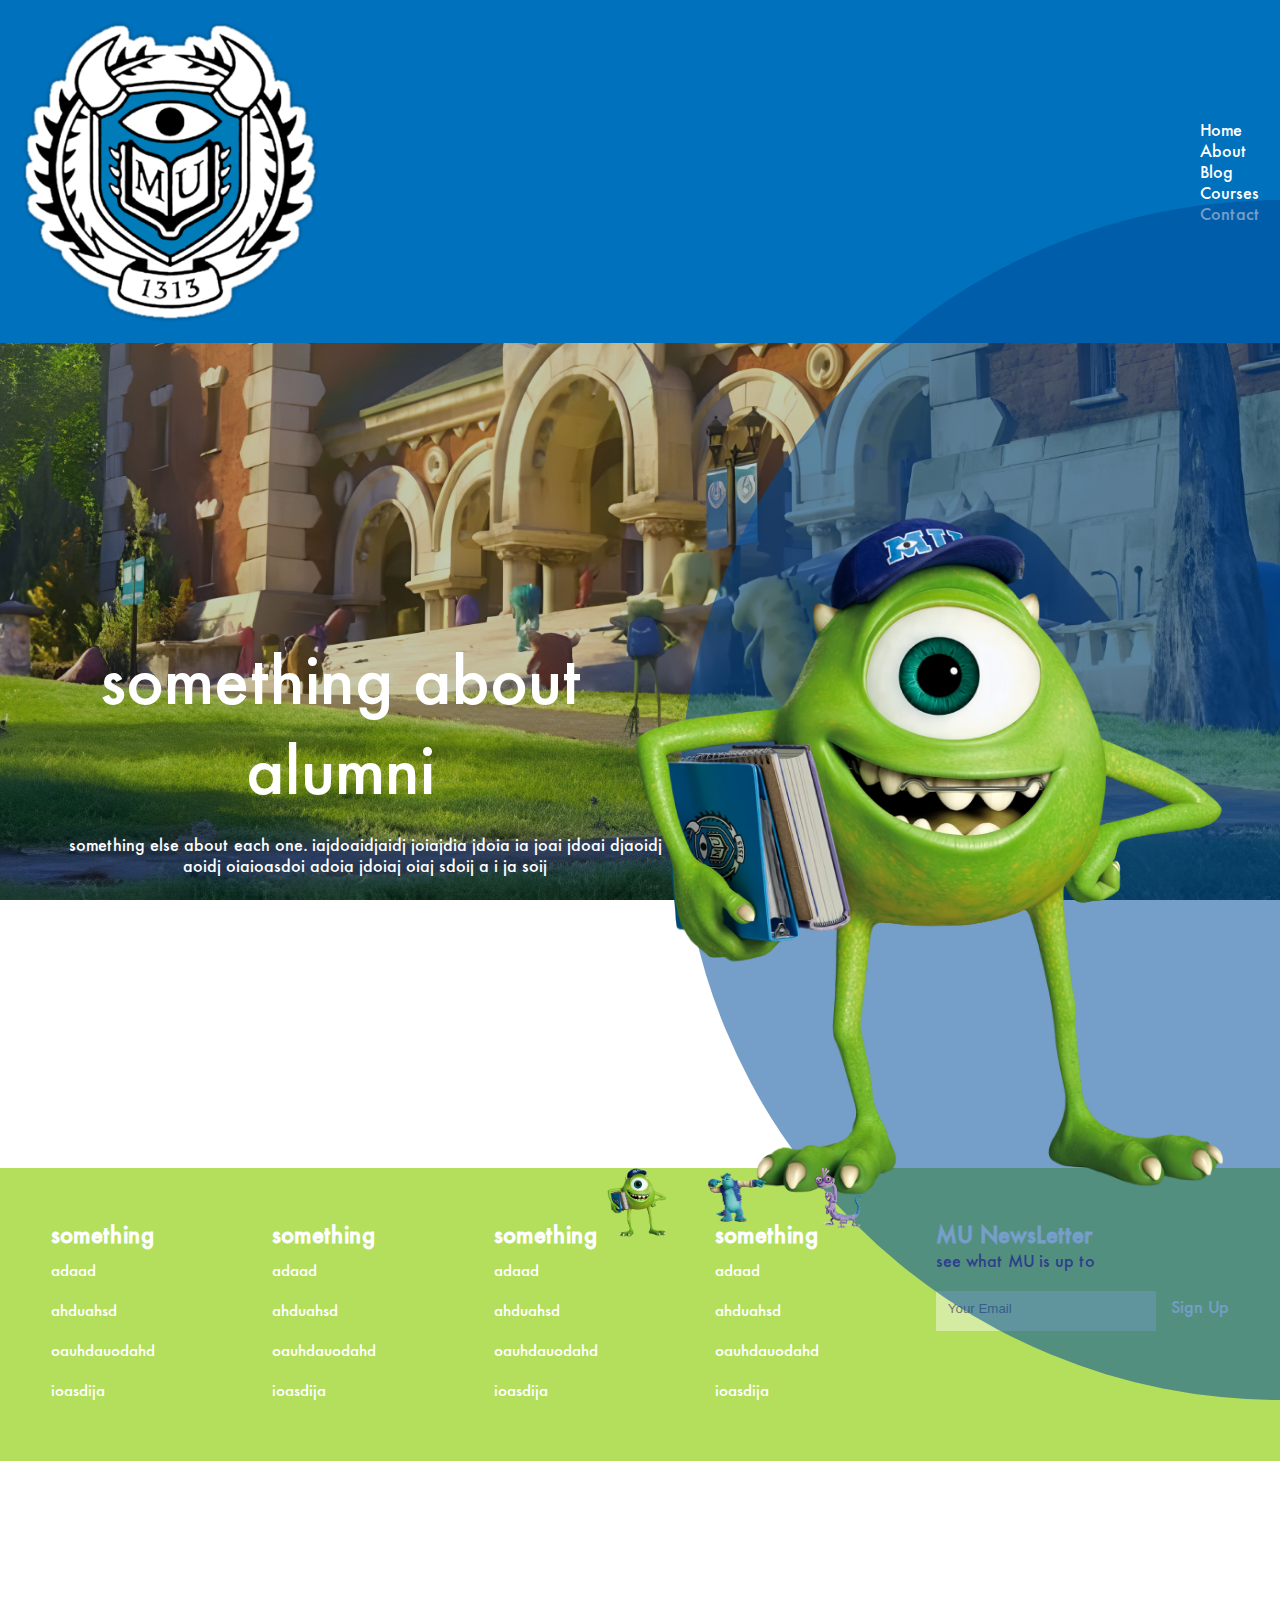
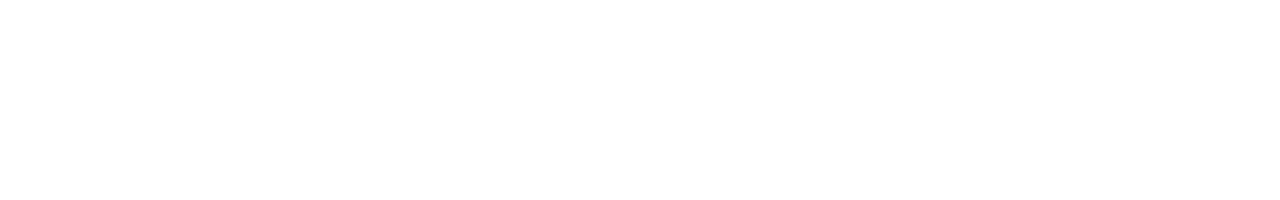
<file: alumni.html>
<!DOCTYPE html>
<html lang="en">
<head>
  <meta charset="UTF-8">
  <meta name="viewport" content="width=device-width, initial-scale=1.0">
  <link rel="stylesheet" type="text/css" href="styles.css">
  <title>Monsters University</title>
</head>
  <body>
    <nav class="navbar">
      <div class="circle"></div>
 <!-- LOGO (looking like a nice curvy spine frfr)-->
        <img src="images/logo.png" alt="logo">
 <!-- NAVIGATION MENU -->
            <ul class="nav-links">
 <!-- NAVIGATION MENUS (is this hell?)-->
              <div class="menu">
                <li><a href="index.html">Home</a></li>
                <li><a href="about.html">About</a></li>
                <li><a href="blog.html">Blog</a></li>
                <li><a href="courses.html">Courses</a></li>
                <li><a href="contact.html">Contact</a></li>
              </div>
            </ul>
          </nav>

          <section>
            <div class="container2">
            <div class="content">
              <div class="textBox">
              <h2>something about alumni</h2>
              <p>something else about each one. iajdoaidjaidj joiajdia jdoia ia joai jdoai djaoidj aoidj oiaioasdoi adoia jdoiaj oiaj sdoij a i ja soij</p>
            </div>
            <div class="imgBox">
              <img src="images/MikeWazowski.webp" class="MikeWazowski">
            </div>
          </div>
          </div>
          <ul class="stud">
            <li><img src="images/MikeWazowski.webp" alt="MikeWazowski" onclick="imgSlider('images/MikeWazowski.webp');changeCircleColor('#004b9c70')"></li>
            <li><img src="images/Sully.png" alt="Sully" onclick="imgSlider('images/Sully.png');changeCircleColor('#ffffff6b')"></li>
            <li><img src="images/Randal.png" alt="Randal" onclick="imgSlider('images/Randal.png');changeCircleColor('#004b9c70')"></li>
          </ul>
          </section>

          <script type="text/javascript">
            function imgSlider(anything){
              document.querySelector('.MikeWazowski').src = anything;
            }

            function changeCircleColor(color){
              const circle = document.querySelector('.circle');
              circle.style.background = color;
            }
          </script>
  
  <footer>
    <div class="footer-col">
      <h3>something</h3>
      <li>adaad</li>
      <li>ahduahsd</li>
      <li>oauhdauodahd</li>
      <li>ioasdija</li>
    </div>

    <div class="footer-col">
      <h3>something</h3>
      <li>adaad</li>
      <li>ahduahsd</li>
      <li>oauhdauodahd</li>
      <li>ioasdija</li>
    </div>

    <div class="footer-col">
      <h3>something</h3>
      <li>adaad</li>
      <li>ahduahsd</li>
      <li>oauhdauodahd</li>
      <li>ioasdija</li>
    </div>

    <div class="footer-col">
      <h3>something</h3>
      <li>adaad</li>
      <li>ahduahsd</li>
      <li>oauhdauodahd</li>
      <li>ioasdija</li>
    </div>

    <div class="footer-col">
      <h3>MU NewsLetter</h3>
      <p>see what MU is up to</p>
      <div class="SignUp">
        <input type="text" placeholder="Your Email">
        <a href="#" class="blue">Sign Up</a>
      </div>
    </div>
  </footer>
    </body>
</html>
</file>
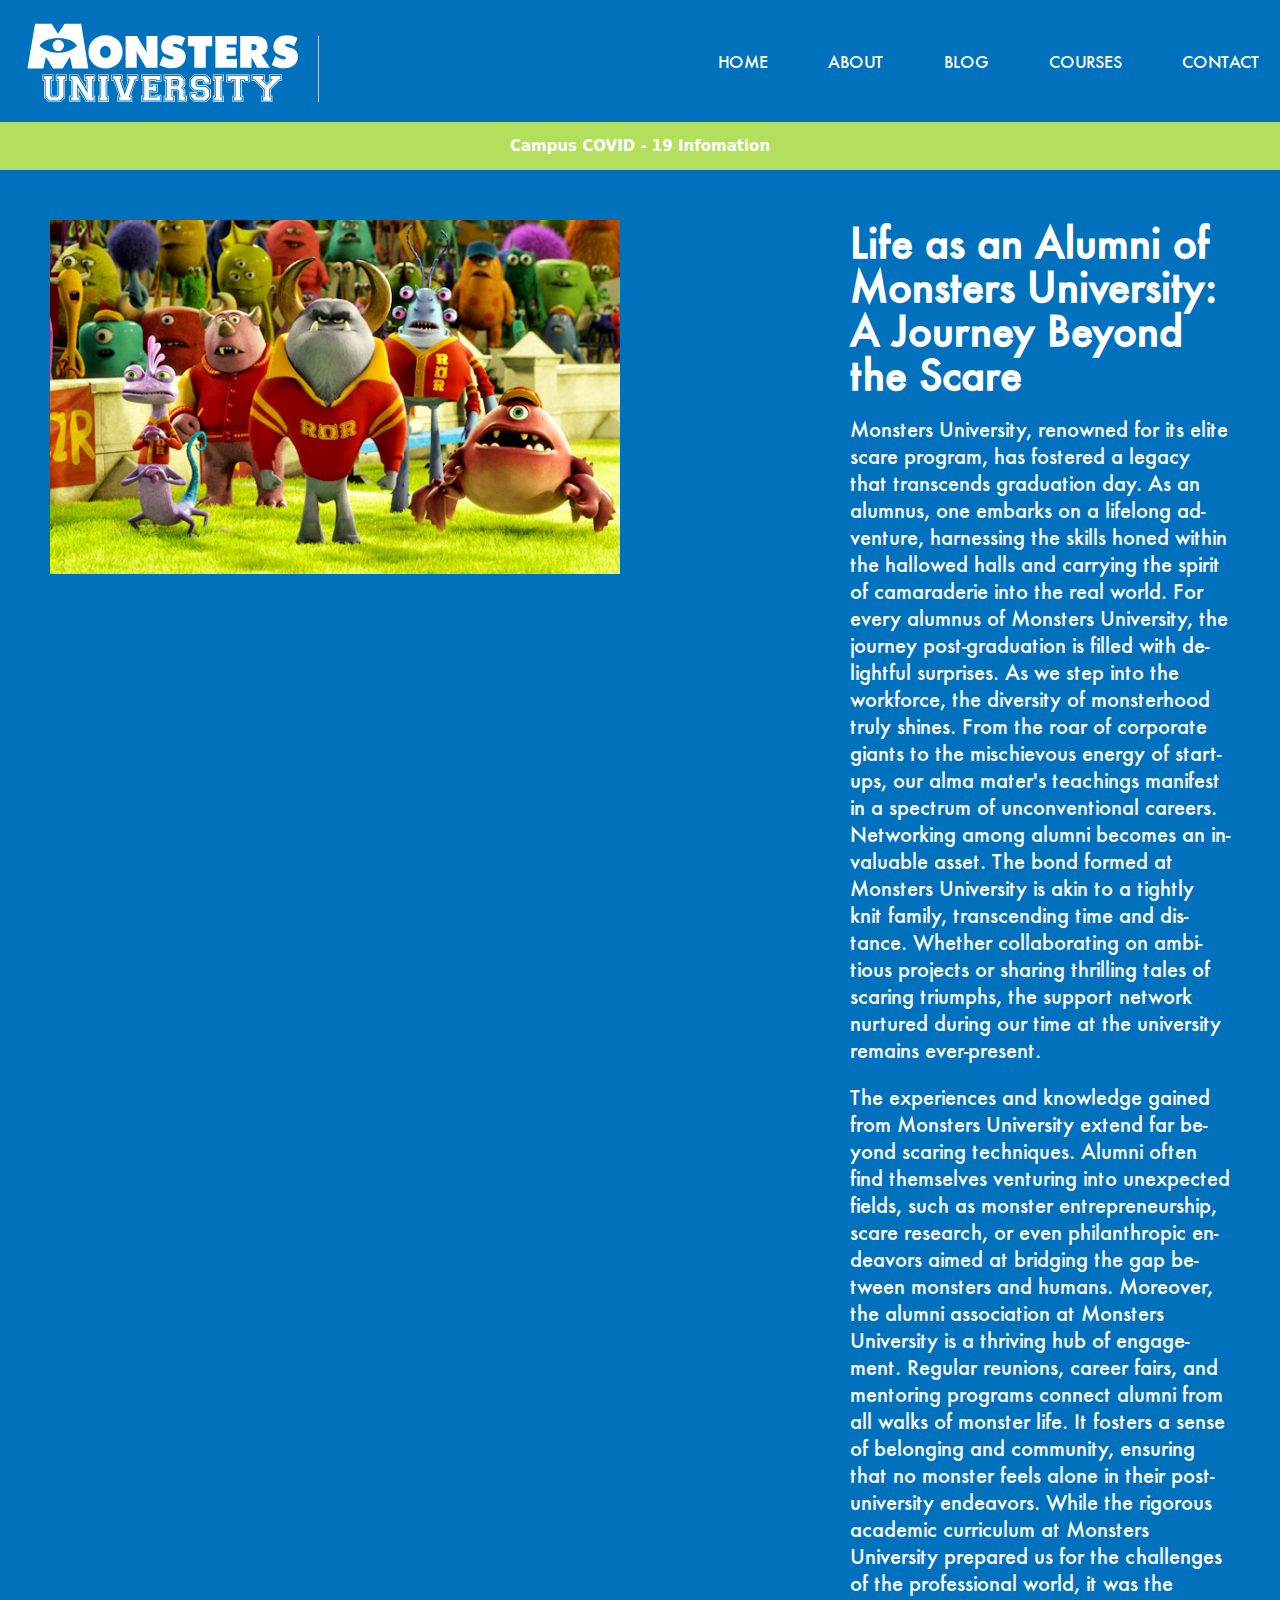
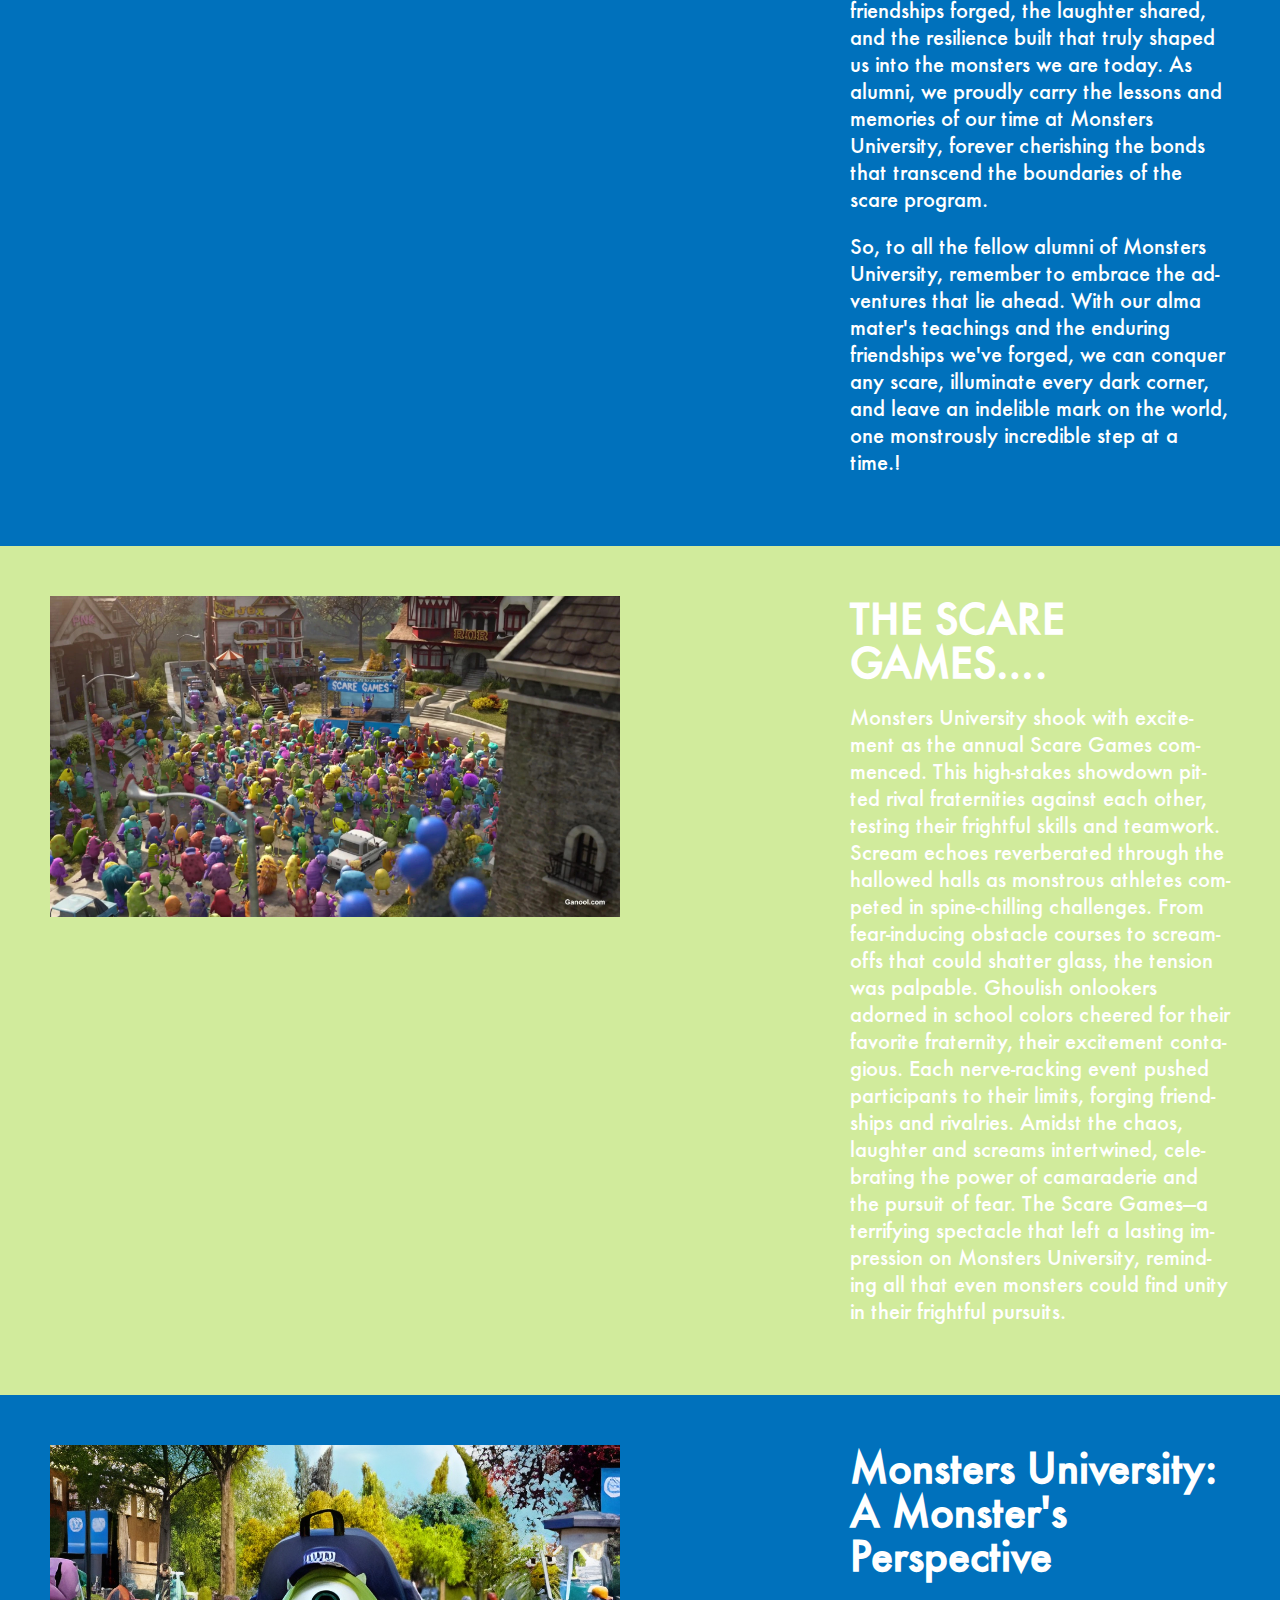
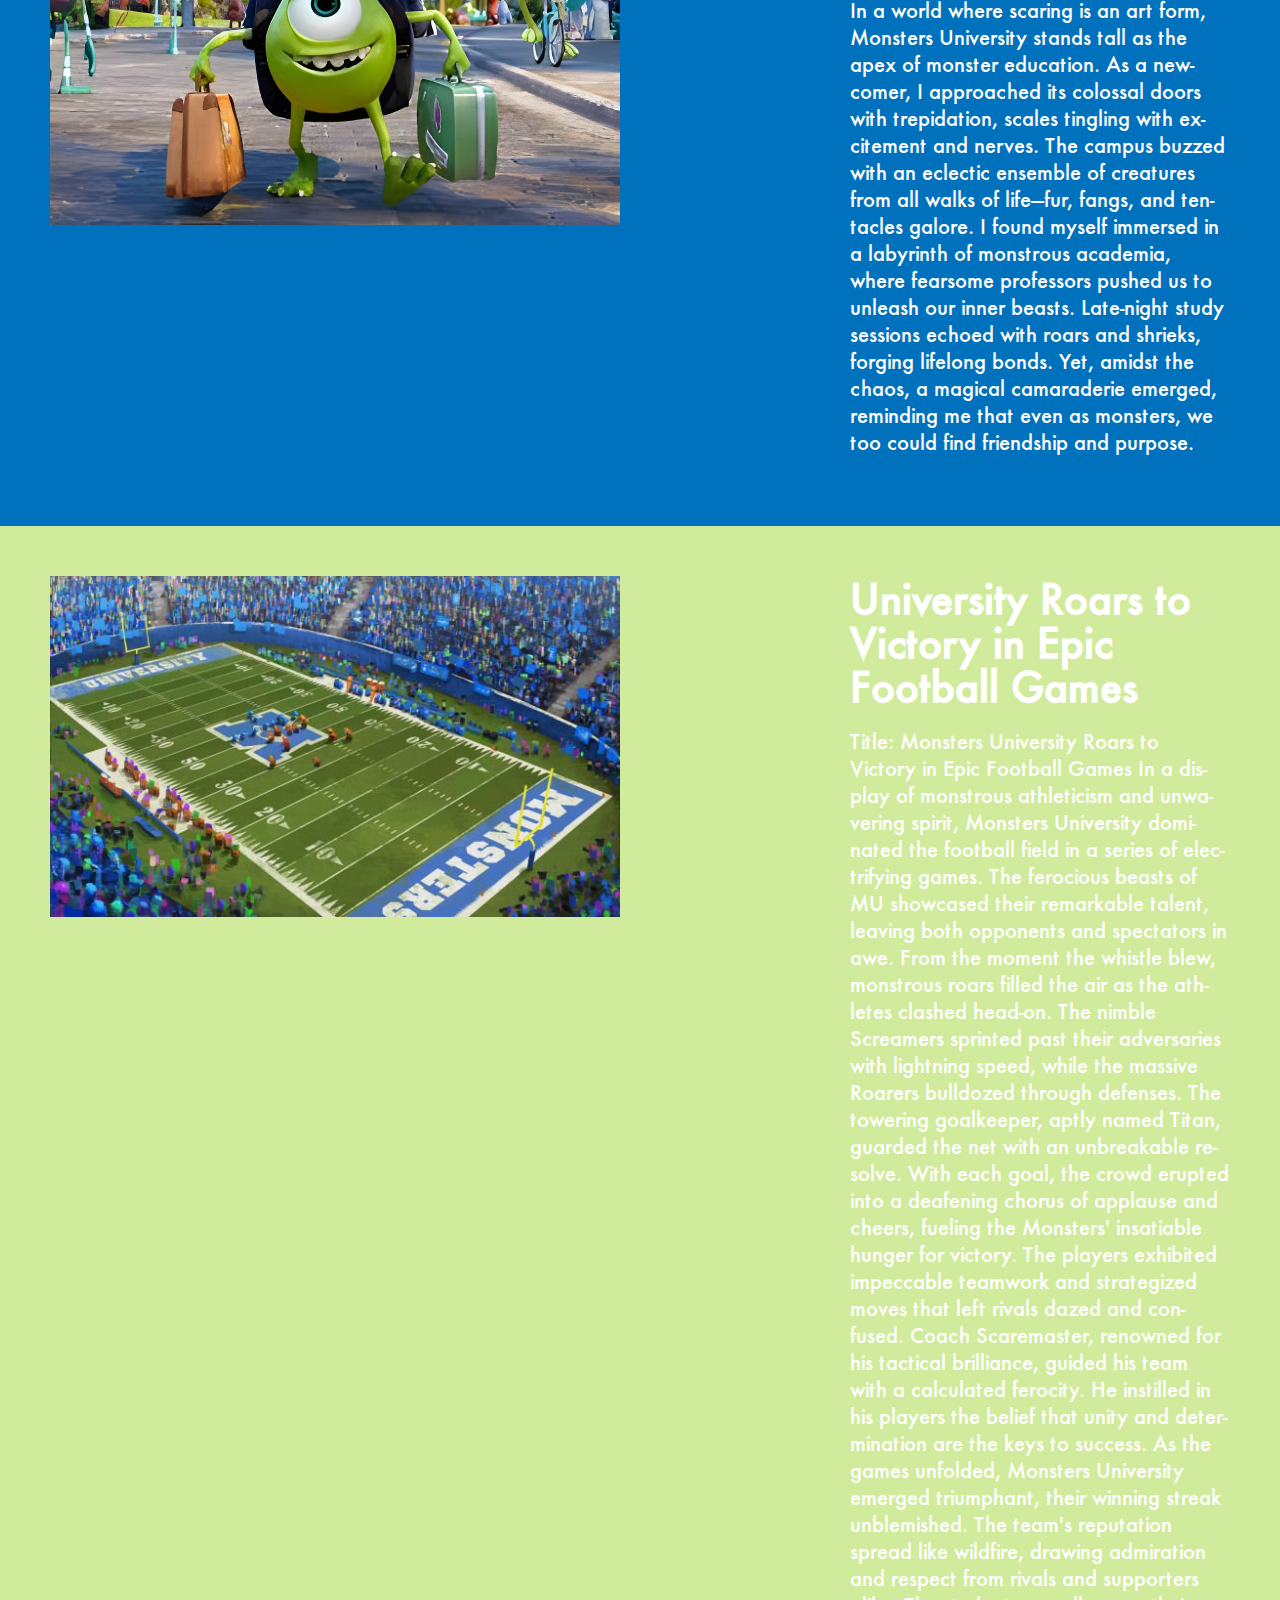
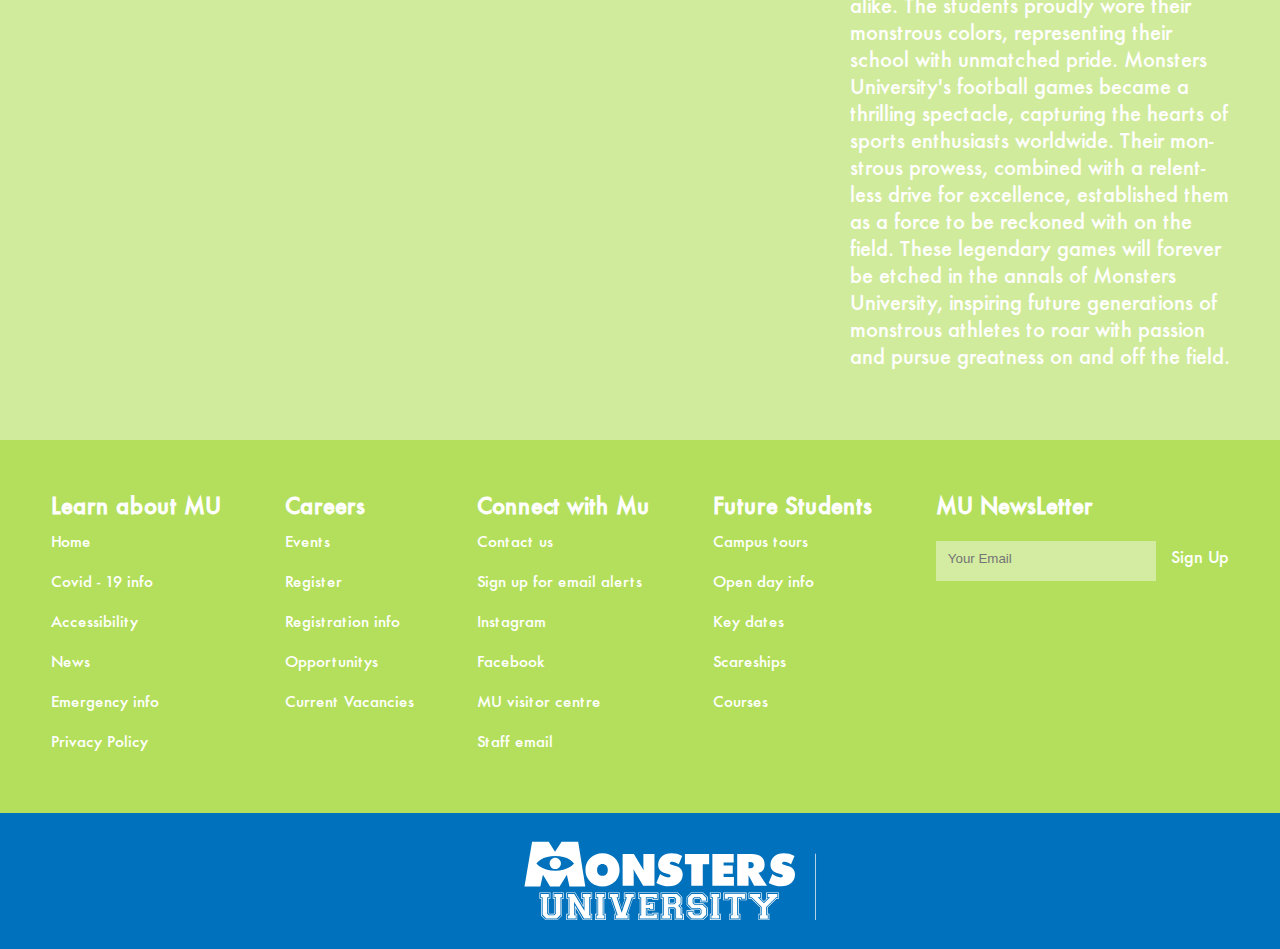
<file: blog.html>
<!DOCTYPE html>
<html lang="en">
<head>
  <meta charset="UTF-8">
  <meta name="viewport" content="width=device-width, initial-scale=1.0">
  <link rel="stylesheet" type="text/css" href="styles.css">
  <link rel="stylesheet" href="https://cdnjs.cloudflare.com/ajax/libs/font-awesome/4.7.0/css/font-awesome.min.css">
  <title>Monsters University</title>
</head>


  <body>
    <header>
    <nav class="navbar">
 <!-- LOGO (looking like a nice curvy spine frfr)-->
        <img src="images/logo.svg" alt="logo">
 <!-- NAVIGATION MENU -->
            <ul class="nav-menu">
                <li class="nav-item"><a href="index.html" class="nav-link">HOME</a></li>
                <li class="nav-item"><a href="404.html" class="nav-link">ABOUT</a></li>
                <li class="nav-item"><a href="blog.html" class="nav-link">BLOG</a></li>
                <li class="nav-item"><a href="404.html" class="nav-link">COURSES</a></li>
                <li class="nav-item"><a href="404.html" class="nav-link">CONTACT</a></li>
              </ul>
                 <div class="hamburger">
                  <span class="bar"></span>
                  <span class="bar"></span>
                  <span class="bar"></span>
              </div>
           
          </nav>
          </header>
          <script src="script.js"></script>

          <section>
            <div class="covidbanner">

              <h1>Campus COVID - 19 Infomation</h1>

            </div>
          </section>

          <section>
          <div class="containerb">
           <div class="main">
              <div class="blogsmile">
                <div class="left">
                  <img src="images/alumni.jpg" class="alum-img">
                 </div>
               <news>
                <h2 class="heading-2">
                  Life as an Alumni of Monsters University: A Journey Beyond the Scare
                </h2>
                <p>Monsters University, renowned for its elite scare program, has fostered a legacy that transcends graduation day. As an alumnus, one embarks on a lifelong adventure, harnessing the skills honed within the hallowed halls and carrying the spirit of camaraderie into the real world.
                  For every alumnus of Monsters University, the journey post-graduation is filled with delightful surprises. As we step into the workforce, the diversity of monsterhood truly shines. From the roar of corporate giants to the mischievous energy of start-ups, our alma mater's teachings manifest in a spectrum of unconventional careers.
                  Networking among alumni becomes an invaluable asset. The bond formed at Monsters University is akin to a tightly knit family, transcending time and distance. Whether collaborating on ambitious projects or sharing thrilling tales of scaring triumphs, the support network nurtured during our time at the university remains ever-present.</p>
        
                <p>The experiences and knowledge gained from Monsters University extend far beyond scaring techniques. Alumni often find themselves venturing into unexpected fields, such as monster entrepreneurship, scare research, or even philanthropic endeavors aimed at bridging the gap between monsters and humans.
                  Moreover, the alumni association at Monsters University is a thriving hub of engagement. Regular reunions, career fairs, and mentoring programs connect alumni from all walks of monster life. It fosters a sense of belonging and community, ensuring that no monster feels alone in their post-university endeavors.
                  While the rigorous academic curriculum at Monsters University prepared us for the challenges of the professional world, it was the friendships forged, the laughter shared, and the resilience built that truly shaped us into the monsters we are today. As alumni, we proudly carry the lessons and memories of our time at Monsters University, forever cherishing the bonds that transcend the boundaries of the scare program.</p>
        
                <p>So, to all the fellow alumni of Monsters University, remember to embrace the adventures that lie ahead. With our alma mater's teachings and the enduring friendships we've forged, we can conquer any scare, illuminate every dark corner, and leave an indelible mark on the world, one monstrously incredible step at a time.!</p>
              </news>
            </section>

            <section>
              <div class="containerba">
                <div class="main">
                  <div class="blogsmile">
                    <div class="left">
                      <img src="images/scare game.jpg" class="alum-img">
                    </div>
                <news>
                    <h2 class="heading-2">
                      THE SCARE GAMES…. 
                    </h2>
                    <p>Monsters University shook with excitement as the annual Scare Games commenced. This high-stakes showdown pitted rival fraternities against each other, testing their frightful skills and teamwork. Scream echoes reverberated through the hallowed halls as monstrous athletes competed in spine-chilling challenges. From fear-inducing obstacle courses to scream-offs that could shatter glass, the tension was palpable. Ghoulish onlookers adorned in school colors cheered for their favorite fraternity, their excitement contagious. Each nerve-racking event pushed participants to their limits, forging friendships and rivalries. Amidst the chaos, laughter and screams intertwined, celebrating the power of camaraderie and the pursuit of fear. The Scare Games—a terrifying spectacle that left a lasting impression on Monsters University, reminding all that even monsters could find unity in their frightful pursuits.</p>
                 </news>
                </section>

                  <section>
                  <div class="containerb">
                    <div class="main">
                      <div class="blogsmile">
                        <div class="left">
                          <img src="images/movein3.jpg" class="alum-img">
                        </div>
                      <news>
                        <h2 class="heading-2">
                          Monsters University: A Monster's Perspective
                        </h2>
                        <p>In a world where scaring is an art form, Monsters University stands tall as the apex of monster education. As a newcomer, I approached its colossal doors with trepidation, scales tingling with excitement and nerves. The campus buzzed with an eclectic ensemble of creatures from all walks of life—fur, fangs, and tentacles galore. I found myself immersed in a labyrinth of monstrous academia, where fearsome professors pushed us to unleash our inner beasts. Late-night study sessions echoed with roars and shrieks, forging lifelong bonds. Yet, amidst the chaos, a magical camaraderie emerged, reminding me that even as monsters, we too could find friendship and purpose.
                        </p>
                      </news>
                    </section>
           
                    <section>
                      <div class="containerba">
                        <div class="main">
                          <div class="blogsmile">
                            <div class="left">
                              <img src="images/football.jpg" class="alum-img">
                            </div>
                        <news>
                            <h2 class="heading-2">
                              University Roars to Victory in Epic Football Games 
                            </h2>
                            <p>Title: Monsters University Roars to Victory in Epic Football Games
                              In a display of monstrous athleticism and unwavering spirit, Monsters University dominated the football field in a series of electrifying games. The ferocious beasts of MU showcased their remarkable talent, leaving both opponents and spectators in awe.
                              From the moment the whistle blew, monstrous roars filled the air as the athletes clashed head-on. The nimble Screamers sprinted past their adversaries with lightning speed, while the massive Roarers bulldozed through defenses. The towering goalkeeper, aptly named Titan, guarded the net with an unbreakable resolve. With each goal, the crowd erupted into a deafening chorus of applause and cheers, fueling the Monsters' insatiable hunger for victory. The players exhibited impeccable teamwork and strategized moves that left rivals dazed and confused.
                              Coach Scaremaster, renowned for his tactical brilliance, guided his team with a calculated ferocity. He instilled in his players the belief that unity and determination are the keys to success. As the games unfolded, Monsters University emerged triumphant, their winning streak unblemished. The team's reputation spread like wildfire, drawing admiration and respect from rivals and supporters alike. The students proudly wore their monstrous colors, representing their school with unmatched pride. Monsters University's football games became a thrilling spectacle, capturing the hearts of sports enthusiasts worldwide. Their monstrous prowess, combined with a relentless drive for excellence, established them as a force to be reckoned with on the field. These legendary games will forever be etched in the annals of Monsters University, inspiring future generations of monstrous athletes to roar with passion and pursue greatness on and off the field.</p>
                         </news>
                        </section>

                  
        
        </body>
        <footer>
          <div class="footer-col">
            <h3>Learn about MU</h3>
            <li>Home</li>
            <li>Covid - 19 info</li>
            <li>Accessibility</li>
            <li>News</li>
            <li>Emergency info</li>
            <li>Privacy Policy</li>
          </div>
      
          <div class="footer-col">
            <h3>Careers</h3>
            <li>Events</li>
            <li>Register</li>
            <li>Registration info</li>
            <li>Opportunitys</li>
            <li>Current Vacancies</li>
          </div>
      
          <div class="footer-col">
            <h3>Connect with Mu</h3>
            <li>Contact us</li>
            <li>Sign up for email alerts</li>
            <li>Instagram</li>
            <li>Facebook</li>
            <li>MU visitor centre</li>
            <li>Staff email</li>
          </div>
      
          <div class="footer-col">
            <h3>Future Students</h3>
            <li>Campus tours</li>
            <li>Open day info</li>
            <li>Key dates</li>
            <li>Scareships</li>
            <li>Courses</li>
          </div>
      
          <div class="footer-col">
            <h3>MU NewsLetter</h3>
            <p></p>
            <div class="SignUp">
              <input type="text" placeholder="Your Email">
              <a href="#" class="blue">Sign Up</a>
            </div>
      
        </footer>
      
        <div class="closer">
          <img src= "images/logo.svg" class="bimg"> 
        </div>
        </html>
</file>
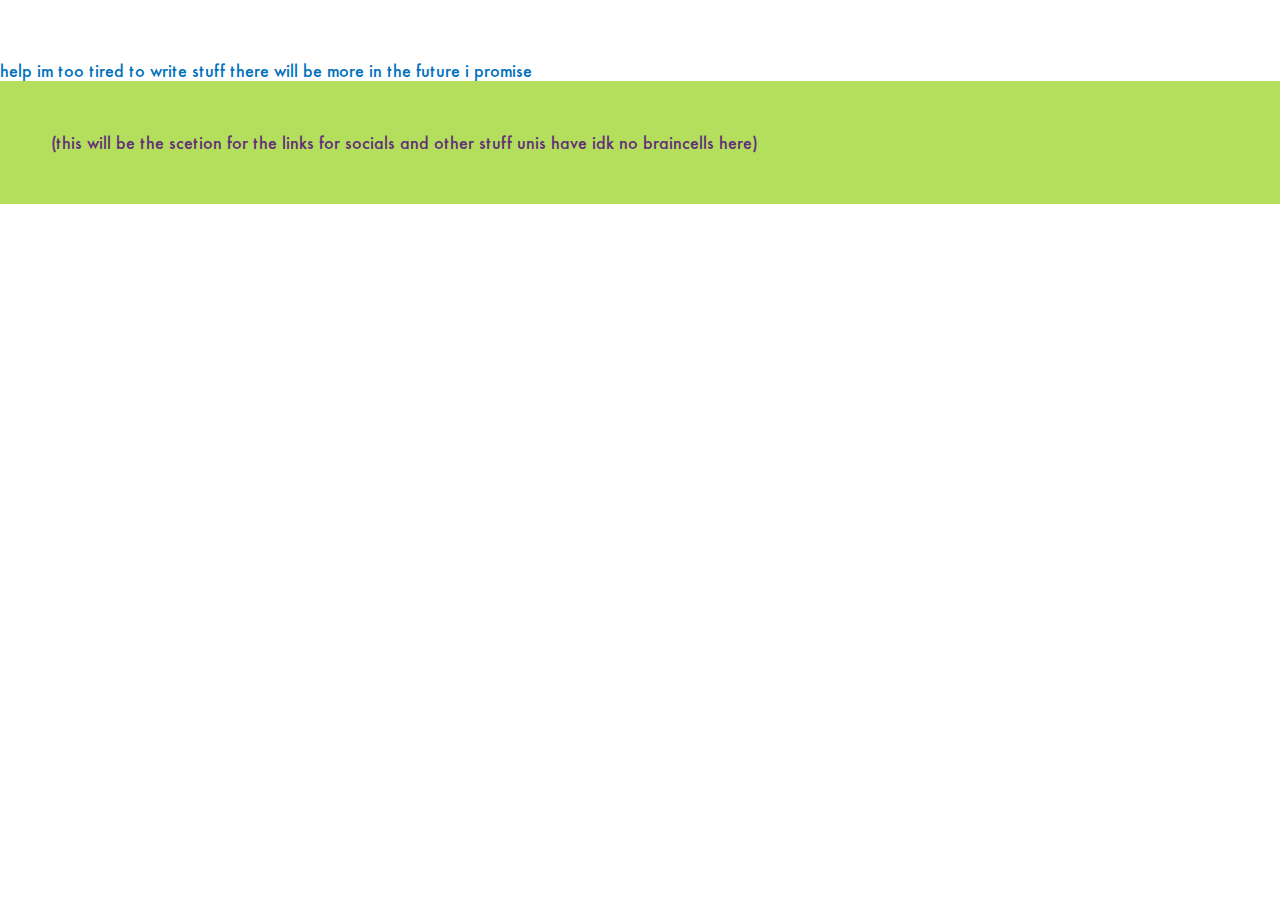
<file: SP.html>
<!DOCTYPE html>
<html>
    <meta charset="UTF-8">
    <meta name="viewport" content="width=device-width, initial-scale=1.0">
    <link rel="stylesheet" type="text/css" href="styles.css">
    <title>Student Portal</title>
</head>
<body>
  <header>
    <h1>MU Campus life</h1>
  </header>
  
  <main>
    <section>
      <h2>MU has (yada yada something something)</h2>
      <p>help im too tired to write stuff there will be more in the future i promise
      </p>
    </section>
  
  <footer>
    <p>(this will be the scetion for the links for socials and other stuff unis have idk no braincells here)</p>
  </footer>
</body>

</html>
</file>
<file: styles.css>
:root {
    --dark-green: #336600;
    --secondary-blue: #50ceff;
    --light-blue: #007cb8;
    --matcha-green: #d1eb9c;
    --mu-green: #B4DF5D;
    --white: #FFFFFF;
    --mu-blue: #0071BC;
    --mu-oblue: #01356d3b;
    --mu-odblue: #0011243b;
    --black: #000000;
    --opaque:#86898d65;
    
    /* alumni bg colors */
    --mu-cwhite: #ffffff6b;
    --mu-cblue: #004b9c8a;
    --mu-cpurple: #623078;
  }
  
  *{
    margin: 0;
    padding: 0;
    box-sizing: border-box;
  }


  @font-face {
    font-family:'Futura' ;
    src: url(images/Futura.ttc);
  }

  body{
    font-family: 'Futura';

  }

  a {
    text-decoration: none;
  }

  li {
    list-style: none;
  }
  
  h1, h2, h3 {
    color: var(--white);
    font-weight: bold;
    font-size: 22px;
  }
  
  a {
    color: var(--white);
  }
  
  p {
    color: var(--mu-blue);
  }

  
  .green_circle {
    background-color: var(--light-green);
    border-radius : 50%;
    width: 100px;
    height: 100px;
    cursor: pointer;
  }



   /*nav bar*/
  .navbar{
    display: flex;
    padding: 20px;
    align-items: center;
    justify-content: space-between;
    background-color:var(--mu-blue);
  }

  .navbar img{
    width: 300px;
  }


  .nav-menu {
    display: flex;
    justify-content: space-between;
    align-items: center;
    gap: 60px;
    color:var(--white);

  }

  .nav-link{
    background-color: var(--mu-blue);

  }

  .nav-link:hover{
    color: var(--mu-blue);
    border-radius: 20px;
    box-shadow: 2px 2px 10px var(--black);
    transition: 0.7s ease;  
    color: var(--white);
  }


  .applybutton{
    display: flex;
    float: right;
    position: relative;
    align-items: center;
  }

  .hamburger{
    display: none;
    cursor: pointer;
  }

  .bar{
    display: block;
    width: 25px;
    height: 3px;
    margin: 5px auto;
    -webkit-transition: all 0.3s ease-in-out;
    transition: all 0.3s ease-in-out;
    background-color:var(--white) ;
   }

   @media(max-width:1000px){
    .hamburger{
      display: block;
    }
    .hamburger.active .bar:nth-child(2){
      opacity: 0;
    }
    .hamburger.active .bar:nth-child(1){
      transform: translateY(8px) rotate(45deg);
    }
    .hamburger.active .bar:nth-child(3){
      transform: translateY(-8px) rotate(-45deg);
    }

    .nav-menu{
      position: fixed;
      left: -100%;
      top: 70px;
      gap: 25px;
      flex-direction: column;
      background-color: var(--mu-blue);
      width: 100%;
      text-align: center;
      transition: 0.3s;
    }
    .nav-item{
      margin: 16px 0;
    }

    .nav-menu.active{
      left: 0;
    }


   }


     /*background cont*/

  .container{
    width: 100%;
    height: 80vh;
    background-position: center;
    background-size: cover ;
    background-image:linear-gradient(var(--mu-oblue),var(--mu-odblue)), url(images/campus.jpg) ;
    background-attachment: fixed ;
    display: flex;
    flex-direction: column;
    justify-content: center;
    align-items: center;
    text-align: center;
  }

  .container h2 {
    font-size: 120px ;
    color: var(--white);
  }

  .container p {
    font-size: 40px;
    color: var(--white);
  }


   /*alumni stuff*/

   .content{
    position: relative;
    width: 100%;
    display: flex;
    justify-content: space-between;
    align-items: center;
   }

   .content .textBox{
    position: relative;
    max-width: 800px;
   }

   .content .textBox h2{
    font-size: 4em;
    line-height: 1.4em;
    font-weight: 500;
   }

   .content .textBox h2 span{
    font-size: 1.5em;
    font-weight: 900;
  }

   .content .imgBox{
    width: 600px;
    display: flex;
    justify-content: flex-end;
    padding-right: 50px;
    margin-top: 200px;
   }

   .content .imgBox img{
    max-width: 600px;
   }

   .stud{
    position: absolute;
    left: 40%; 
    transform: translateX(25%);
    display: flex;
   }

   .stud li{
    list-style: none;
    display:inline-block;
    margin: 0 20px;
    cursor: pointer;
    transition: 0.5s;
   }

   .stud li:hover{
    transform: translateY(-15px) ;
   }

   .stud li img{
    max-width: 60px;
   }

   .circle{
    position: absolute;
    top: 0;
    left: 0;
    width: 100%;
    height: 200%;
    background: var(--mu-cblue);
    clip-path: circle(600px at right 800px);
    transition: 0.5s;
   }

   .container2{
    width: 100%;
    height: 825px;
    background-position: center;
    background-size: cover ;
    background-image:linear-gradient(var(--mu-oblue),var(--mu-odblue)), url(images/Campus2.jpg) ;
    background-attachment: fixed ;
    display: flex;
    flex-direction: column;
    justify-content: center;
    align-items: center;
    text-align: center;
  }

  .container2 p {
    margin-left: 50px;
    margin-top: 20px;
    color: var(--white);
  }

     /*footer*/

footer{
  padding: 4vw;
  background-color: var(--mu-green);
  display: flex;
  justify-content: space-between;
  align-items: flex-start;
  flex-wrap: wrap;
}

footer li{
  list-style: none;
  color: var(--white);
  padding: 10px 0;
  font-size: 15px;
  cursor: pointer;
  transition: 0.3s ease;
}

footer li:hover{
  color: var(--white)
}

footer p{
  color: var(--mu-cpurple)
}

footer input{
  width: 220px;
  padding: 15px 12px;
  background: var(--mu-cwhite);
  border:none;
  outline: none;
  color:var(--white);
  padding-top: 10px;
  margin-top: 20px;
}

.blue {
  padding-left: 10px;
}

/*We are too good at keeping this organized based on hiarchy (insert all the sarcasm i have here)*/

.covidbanner{
  padding: 15px;
  background-color: var(--mu-green);
}

.covidbanner h1{
  text-align: center;
  color: var(--white);
  font-size: 15px;
  font-family: system-ui, -apple-system, BlinkMacSystemFont, 'Segoe UI', Roboto, Oxygen, Ubuntu, Cantarell, 'Open Sans', 'Helvetica Neue', sans-serif;

}

.bottombanner {
  padding: 25px;
  background-color: var(--mu-green);
}

.nav2 {
  position: center;
  display: flex;
  width: 100%;
  padding: 120px;
  align-items: center;
  justify-content: space-between;
  background-color:var(--mu-blue);
  
}

.imgicons {
  display: flex;
  float: none;
  position: absolute;
  left: 50%;
  transform: translate(-50%, -50%);
  align-items: center;
  gap:150px;
  font-size: 18px;
}

.imgicons a {
  color: var(--white);
}

.imgicons a img {
min-width: 100px; 
max-width: 100px
}

/* if possible change font to match whole page */ 

.searchcourse {
  padding: 30px;
  padding-right: 45px;
  padding-left: 45px;

}

.containersb {
  width: 100%;
  height: 200px;
  background-position: center;
  background-color:var(--matcha-green);
  background-size: cover ;
  display: flex;
  flex-direction: column;
}

.containersb img {
  align-items: flex-end;
  width: 300px;

}

.containersb h1 {
  color: var(--dark-green);
  font-size: 35px;
  left: 100px;
  margin: 25px;

}

.containersb input {
  display: flex;
  margin-left: 25px;
  margin-bottom: 20px;
  width: 50%;
  height: 40px;
  float: left;
  position: relative;
  align-items: start;
  padding: 15px 12px;
}

.containersb p{
  margin-left: 25px;
}
/* Blog cards */

article{
  --img-scale: 1.001;
  --title-color:var(--mu-blue);
  --link-icon-translate: -20px;
  --link-icon-opacity:0;
  position: relative;
  border-radius: 16px;
  box-shadow: none;
  background: var(--mu-oblue);
  transform-origin: center;
  transition: all 0.4s ease-in-out;
  overflow: hidden;
}

article a::after{
  position: absolute;
  inset-block: 0;
  inset-inline: 0;
  cursor: pointer;
  content: "";
}

article h2{
  margin:0 0 18px 0;
  font-size: 1.9rem;
  letter-spacing: 0.06em;
  color: var(--mu-green);
  transition: color 0.3s ease-out;
  padding-left: 10px;
  padding-top: 10px;
}

figure{
  margin: 0;
  padding: 0;
  aspect-ratio: 16 / 9;
  overflow: hidden;
}

article img{
  max-width: 100%;
  transform-origin: center;
  transform: scale(var(--img-scale));
  transition: transform 0.4s ease-in-out;
}

.article-body{
  padding:24px;
}

article a{
  display: inline-flex;
  align-items: center;
  text-decoration: none;
  color: var(--mu-green);
  padding-left: 10px;
  padding-top: 10px;
  padding-bottom: 10px;
}

article p{
  padding-left:10px ;
  padding-right: 10px;
  color: var(--white);
}

article a:focus{
  outline: 1px dotted var(--black);
}

article a .icon{
  min-width: 24px;
  width: 24px;
  height: 24px;
  margin-left: 5px;
  padding-top:5px ;
  transform: translate(var(--link-icon-translate));
  opacity: var(--link-icon-opacity);
  transition: all 0.3s;
}

article:has(:hover, :focus){
  --img-scale:1.1;
  --title-color: var(--mu-green);
  --link-icon-translate:0;
  --link-icon-opacity:1;
  box-shadow: var(--black) 0px 10px 36px 0px, var(--light-blue)0px 0px 0px 1px;
}

.blog{
  display:grid;
  padding: 30px;
  padding-top: 50px;
  padding-bottom: 50px;
  grid-template-columns: repeat(auto-fill, minmax(320px,1fr));
  gap: 24px;
  background-color: var(--mu-blue);
}

 @media(max-width:1200px){
  .imgicons {
    gap: 50px;
    flex-direction: row;
    align-items: flex-start;
    background-color: var(--mu-blue);
    width: 100%;
    transition: 0.3s;
    margin-left: 50px;
}
 }

 .closer {
  background-color: var(--mu-blue);
  padding: 25px;
  
 }

 .closer img {
 width: 300px;
 margin-left: 40%;
 }

/* Blog page */

.containerb {
  background-color: var(--mu-blue);
  padding: 50px;
}

.containerba{
  padding: 50px;
  background-color: var(--matcha-green);
}
.heading-1 {
  font-size: 40px;
  text-transform: uppercase;
  color: var(--white);
}

.heading-2 {
  color: var(--white);
  font-size: 40px;
  line-height: 1.1;
  margin-bottom: 20px;
}

.heading-3 {
  font-size: 20px;
  text-transform: uppercase;
  color: var(--white);
  margin-bottom: 10px;
}



.blogsmile {
  display: grid;
  grid-template-columns: 2fr 1fr;
  gap: 40px;
}

.blogsmile img {
  width: 75%;
}


/* ARTICLE */
news p {
  font-size: 20px;
  margin-bottom: 20px;
  color: var(--white);
  column-gap: 40px;
  hyphens: auto;
}

news p:first-child::first-line {
  font-weight: 700;
  font-size: 25px;
}



@media (max-width: 950px) {
  .blogsmile {
    grid-template-columns: 1fr;
  }
}

.error {
  width: 100%;
    height: 80vh;
    background-position: center;
    background-size: cover ;
    background-image:linear-gradient(var(--mu-oblue),var(--mu-odblue)), url(images/404.png) ;
    background-attachment: fixed ;
    display: flex;
    flex-direction: column;
    justify-content: center;
    align-items: center;
    text-align: center;
}

.error p {
  font-size: 80px;
  color: var(--white);
}
</file>
